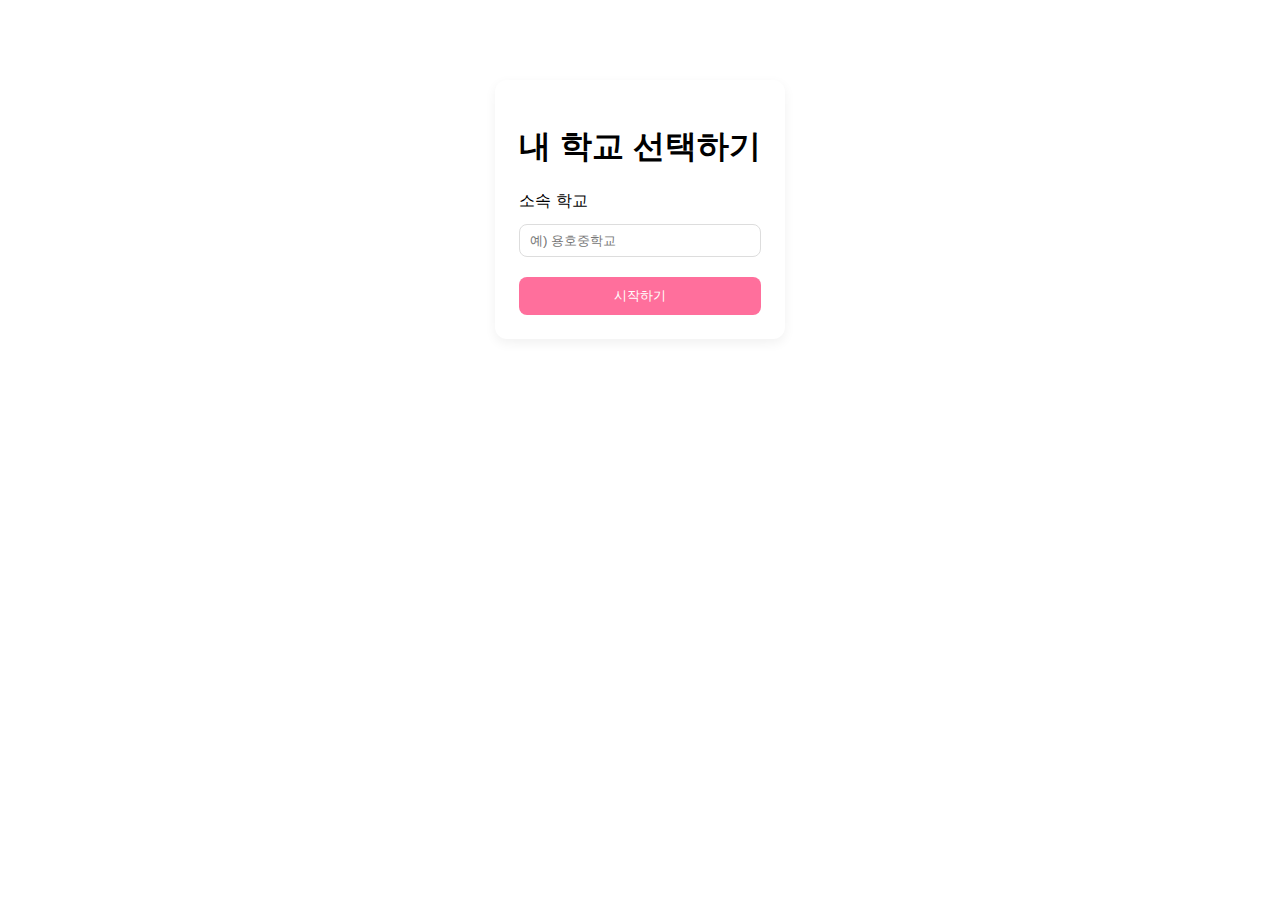
<file: src/main/resources/static/index.html>
<!DOCTYPE html>
<html lang="ko">
<head>
    <meta charset="UTF-8">
    <meta name="viewport" content="width=device-width, initial-scale=1.0">
    <title>학교 선택</title>
    <link rel="stylesheet" href="styles.css">
</head>
<body>
<div class="school-container">
    <h1>내 학교 선택하기</h1>

    <form id="schoolForm" class="school-form">
        <label for="schoolInput">소속 학교</label>
        <input
                type="text"
                id="schoolInput"
                placeholder="예) 용호중학교"
                required
        />

        <button type="submit">시작하기</button>
    </form>
</div>

<script>
    function generateInviteCode() {
        const chars = 'ABCDEFGHIJKLMNOPQRSTUVWXYZ0123456789';
        let code = '';
        for (let i = 0; i < 8; i++) {
            const idx = Math.floor(Math.random() * chars.length);
            code += chars.charAt(idx);
        }
        return code;
    }

    document.addEventListener('DOMContentLoaded', () => {
        const form = document.getElementById('schoolForm');

        form.addEventListener('submit', (e) => {
            e.preventDefault();

            const school = document.getElementById('schoolInput').value.trim();
            if (!school) {
                alert('학교 이름을 입력해 주세요.');
                return;
            }

            // 학교 이름 저장
            localStorage.setItem('schoolName', school);

            // 초대코드가 없을 때만 새로 생성 (한 번 생성 후 재사용)
            let inviteCode = localStorage.getItem('inviteCode');
            if (!inviteCode) {
                inviteCode = generateInviteCode();
                localStorage.setItem('inviteCode', inviteCode);
            }

            // 메인 페이지(지금 main.html)로 이동
            window.location.href = 'main.html';
        });
    });
</script>
</body>
</html>
</file>
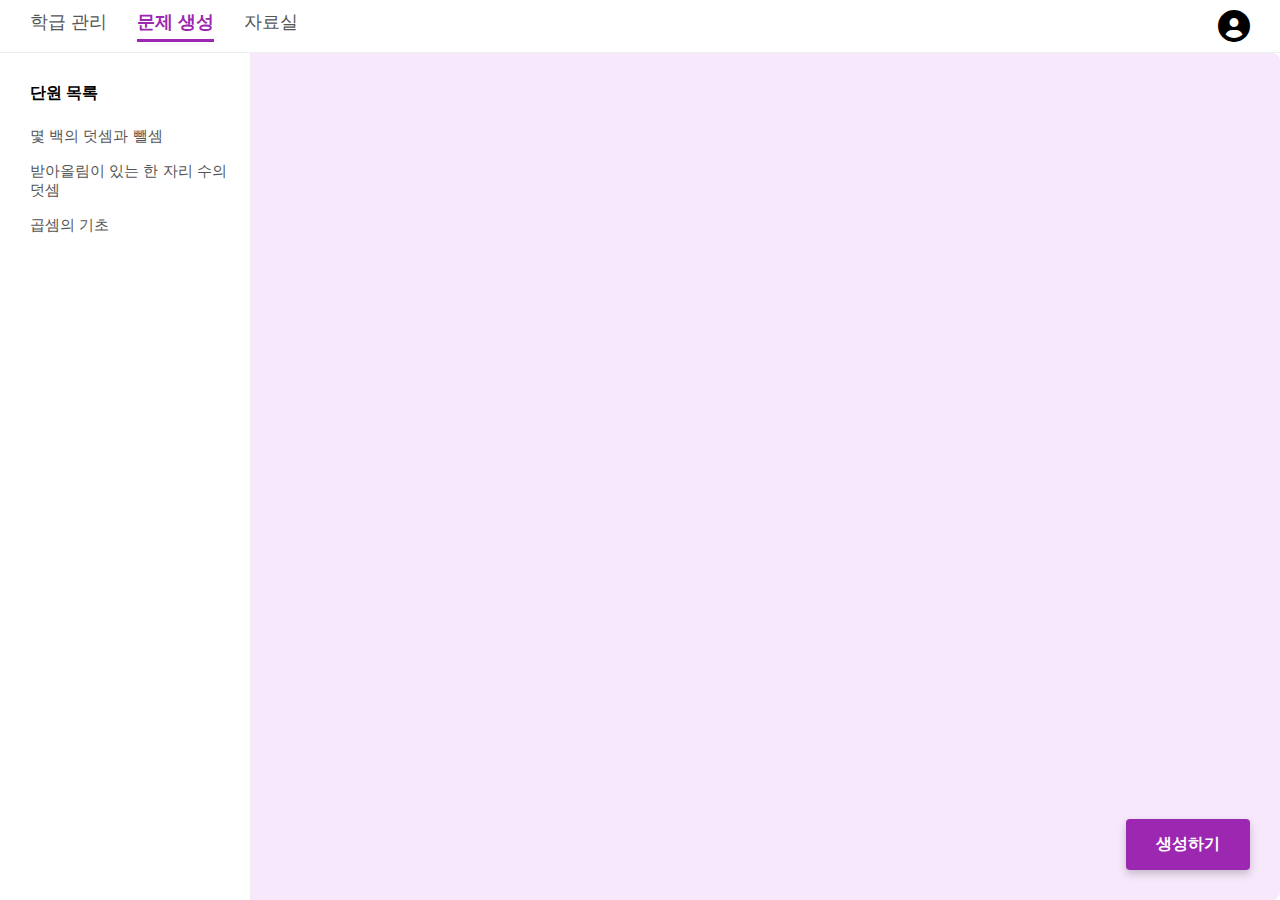
<file: src/main/resources/static/generate.html>
<!DOCTYPE html>
<html lang="ko">
<head>
  <meta charset="UTF-8">
  <meta name="viewport" content="width=device-width, initial-scale=1.0">
  <title>문제 생성</title>
  <link rel="stylesheet" href="https://cdnjs.cloudflare.com/ajax/libs/font-awesome/6.0.0-beta3/css/all.min.css">
  <link rel="stylesheet" href="styles.css">
  <link rel="stylesheet" href="generate.css"> </head>
<body>
<header class="navbar">
  <div class="nav-links">
    <a href="main.html" class="nav-item">학급 관리</a>
    <a href="#" class="nav-item active">문제 생성</a>
    <a href="#" class="nav-item">자료실</a>
  </div>
  <div class="user-profile">
    <i class="fas fa-user-circle fa-2x"></i>
  </div>
</header>

<div class="main-container">
  <aside class="sidebar">
    <div class="sidebar-section">
      <div class="sidebar-title">
        <span>단원 목록</span>
      </div>
      <nav class="unit-list" id="unitSidebarList">
      </nav>
    </div>
  </aside>

  <main class="content">
    <div class="pink-background generate-background">
      <button id="openModalButton" class="generate-button">
        생성하기
      </button>
    </div>
  </main>
</div>

<div id="generationModal" class="modal">
  <div class="modal-content">
    <div class="modal-header">
      <h2>문제 생성 설정</h2>
      <span class="close-button">&times;</span>
    </div>
    <div class="modal-body">
      <form id="problemGenerationForm">
        <div class="form-group">
          <label for="unit">단원 선택</label>
          <select id="unit" required>
            <option value="" disabled selected>단원을 선택하세요</option>

            <option value="몇백의 덧셈과 뺄셈">몇 백의 덧셈과 뺄셈</option>
            <option value="받아올림이 있는 한 자리 수의 덧셈">받아올림이 있는 한 자리 수의 덧셈</option>
            <option value="곱셈의 기초">곱셈의 기초</option>
          </select>
        </div>

        <div class="form-group">
          <label for="type">유형</label>
          <select id="type" required>
            <option value="" disabled selected>유형을 선택하세요</option>
            <option value="basic">기초 계산</option>
            <option value="word">문장제</option>
          </select>
        </div>

        <div class="form-group">
          <label for="count">문제 개수</label>
          <input type="number" id="count" min="1" max="50" required>
        </div>

        <div class="modal-footer">
          <button type="submit" id="submitButton" class="modal-submit-button">
            <span id="submitText">문제 생성</span>
            <span id="loadingSpinner" class="spinner-border"></span>
          </button>
        </div>
      </form>
    </div>
  </div>
</div>

<div id="reviewModal" class="modal">
  <div class="modal-content review-content">
    <div class="modal-header">
      <h2>생성된 문제 검토</h2>
      <span id="closeReviewModal" class="close-button">&times;</span>
    </div>
    <div class="modal-body">
      <div id="generatedProblemList" class="generated-problem-list">
      </div>
    </div>
    <div class="modal-footer review-footer">
      <button id="cancelGeneration" class="modal-cancel-button">취소</button>
      <button id="saveProblems" class="modal-submit-button">저장</button>
    </div>
  </div>
</div>
<script src="generate.js"></script>
</body>
</html>
</file>
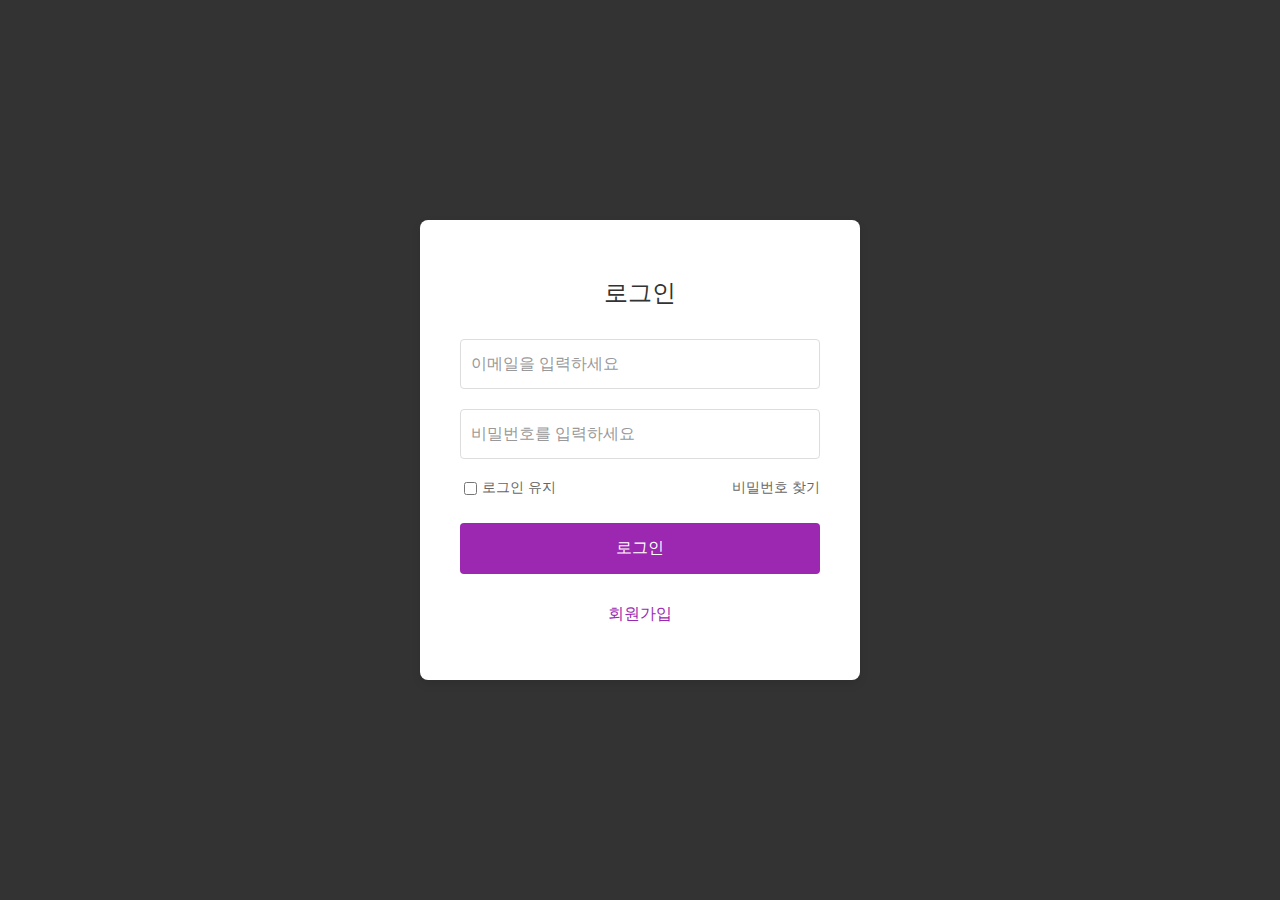
<file: src/main/resources/static/login.html>
<!DOCTYPE html>
<html lang="ko">
<head>
    <meta charset="UTF-8">
    <meta name="viewport" content="width=device-width, initial-scale=1.0">
    <title>로그인</title>
    <link rel="stylesheet" href="login.css"> </head>
<body>
<div class="login-container">
    <div class="login-box">
        <h1>로그인</h1>

        <form>
            <div class="input-group">
                <input type="email" id="email" placeholder="이메일을 입력하세요" required>
            </div>

            <div class="input-group">
                <input type="password" id="password" placeholder="비밀번호를 입력하세요" required>
            </div>

            <div class="options">
                <label>
                    <input type="checkbox" id="remember-me">
                    로그인 유지
                </label>
                <a href="#" class="find-password">비밀번호 찾기</a>
            </div>

            <button type="submit" class="login-button">로그인</button>

            <button type="button" class="signup-button">회원가입</button>
        </form>
    </div>
</div>
</body>
</html>
</file>
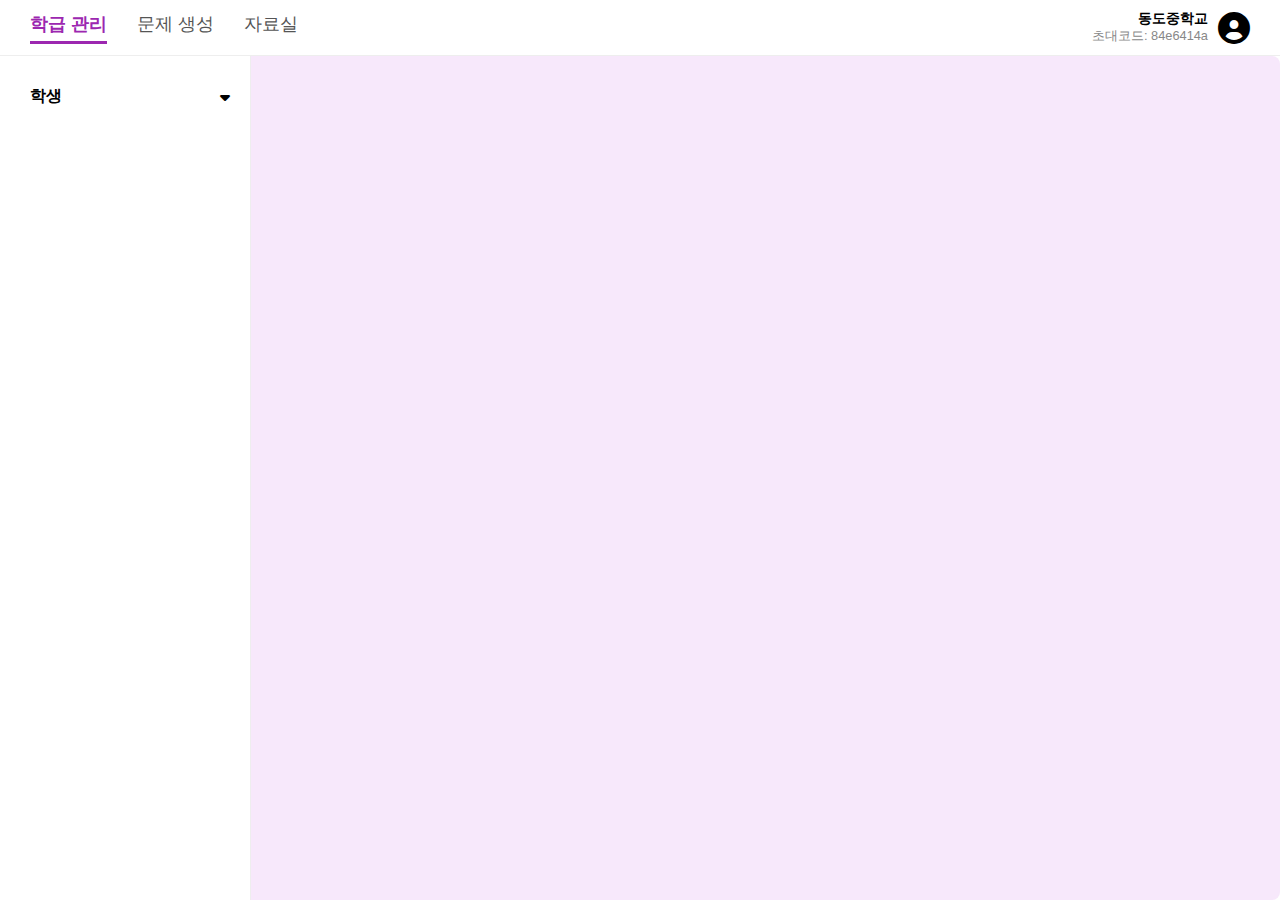
<file: src/main/resources/static/main.html>
<!DOCTYPE html>
<html lang="ko">
<head>
  <meta charset="UTF-8">
  <meta name="viewport" content="width=device-width, initial-scale=1.0">
  <title>학급 관리 - 메인</title>
  <link rel="stylesheet" href="https://cdnjs.cloudflare.com/ajax/libs/font-awesome/6.0.0-beta3/css/all.min.css">
  <link rel="stylesheet" href="./styles.css">
</head>
<body>
<header class="navbar">
  <div class="nav-links">
    <a href="#" class="nav-item active">학급 관리</a>
    <a href="./generate.html" class="nav-item">문제 생성</a>
    <a href="#" class="nav-item">자료실</a>
  </div>

  <div class="user-profile">
    <div class="school-info">
      <div id="schoolNameDisplay" class="school-name">학교 미선택</div>
      <div id="inviteCodeDisplay" class="invite-code">초대코드: -</div>
    </div>
    <i class="fas fa-user-circle fa-2x"></i>
  </div>
</header>

<div class="main-container">
  <aside class="sidebar">
    <div class="sidebar-section">
      <div class="sidebar-title">
        <span>학생</span>
        <i class="fas fa-caret-down"></i>
      </div>
      <nav class="student-list" id="studentList">
      </nav>
    </div>
  </aside>

  <main class="content">
    <div class="pink-background">
      <div class="student-card-grid" id="studentCardGrid">
      </div>
    </div>
  </main>
</div>

<script>
  document.addEventListener('DOMContentLoaded', () => {
    const schoolNameEl = document.getElementById('schoolNameDisplay');
    const inviteCodeEl = document.getElementById('inviteCodeDisplay');

    let schoolName = '동도중학교';
    let inviteCode = '84e6414a';

    schoolNameEl.textContent = schoolName;
    inviteCodeEl.textContent = `초대코드: ${inviteCode}`;
  });

  function generateInviteCode() {
    const chars = 'ABCDEFGHIJKLMNOPQRSTUVWXYZ0123456789';
    let code = '';
    for (let i = 0; i < 8; i++) {
      const idx = Math.floor(Math.random() * chars.length);
      code += chars.charAt(idx);
    }
    return code;
  }

  // 학생 데이터 예시 (실제로는 서버에서 받아올 데이터)
  const students = [
    // { id: 1, name: "학생 1" },
    // { id: 2, name: "학생 2" }
  ];

  // 페이지 로드 시 학생 목록이 비어 있도록 함수를 실행하지 않거나,
  // 빈 배열을 사용합니다.

  // 참고: 학생 데이터를 동적으로 추가하는 함수 예시 (필요 시 사용)
  function renderStudents(studentData) {
    const studentList = document.getElementById('studentList');
    const cardGrid = document.getElementById('studentCardGrid');

    // 기존 목록 초기화
    studentList.innerHTML = '';
    cardGrid.innerHTML = '';

    studentData.forEach((student, index) => {
      // 1. 사이드바 목록 항목 생성
      const listItem = document.createElement('a');
      listItem.href = `#student-${student.id}`;
      listItem.className = 'student-item';
      // 첫 번째 항목에만 active 클래스 추가 (선택 사항)
      if (index === 0) {
        listItem.classList.add('active');
      }
      listItem.textContent = student.name;
      studentList.appendChild(listItem);

      // 2. 메인 콘텐츠 카드 생성
      const card = document.createElement('div');
      card.className = 'student-card';
      card.innerHTML = `
                    <div class="card-content"></div>
                    <div class="card-footer">
                        <span>${student.name}</span>
                        <i class="fas fa-ellipsis-v"></i>
                    </div>
                `;
      cardGrid.appendChild(card);
    });
  }

  // 초기 로드 시, 학생 데이터가 없으므로 화면은 비어 있습니다.
  // renderStudents(students);
</script>
</body>
</html>
</file>
<file: src/main/resources/static/styles.css>
/* 전역 스타일 */
body {
    font-family: Arial, sans-serif;
    margin: 0;
    padding: 0;
    /* ⚠️ 수정: 바깥쪽 배경을 흰색으로 변경하거나, 컨테이너가 꽉 채우도록 설정 */
    background-color: white;
    display: flex;
    flex-direction: column;
    min-height: 100vh;
}

/* 1. 상단 내비게이션 바 */
.navbar {
    display: flex;
    justify-content: space-between;
    align-items: center;
    background-color: white;
    padding: 10px 30px;
    border-bottom: 1px solid #eee;
}

.nav-links {
    display: flex;
    gap: 30px;
}

.nav-item {
    text-decoration: none;
    color: #555;
    font-size: 18px;
    padding-bottom: 5px;
}

.nav-item.active {
    color: #9c27b0; /* ⚠️ 수정: 활성화된 텍스트 색상을 보라색으로 변경 */
    font-weight: bold;
    border-bottom: 3px solid #9c27b0; /* 보라색 밑줄 유지 */
}

.user-profile {
    display: flex;
    align-items: center;
    gap: 10px;
    white-space: nowrap;
}

/* 2. 전체 레이아웃 컨테이너 (사이드바 + 메인 콘텐츠) */
.main-container {
    display: flex;
    flex: 1;
    background-color: white;
    /* ⚠️ 수정: 좌우 마진 및 box-shadow 제거하여 전체 너비를 사용 */
    margin: 0;
    border-radius: 0;
    box-shadow: none;
}

/* 3. 좌측 사이드바 */
.sidebar {
    width: 200px;
    /* padding: 30px 20px 30px 30px; -> 이미지와 더 유사하도록 수정 */
    padding: 30px 20px 30px 30px;
    flex-shrink: 0;
    border-right: 1px solid #eee;
}

.sidebar-title {
    display: flex;
    justify-content: space-between;
    align-items: center;
    font-size: 16px;
    font-weight: bold;
    color: black;
    margin-bottom: 15px;
}

.sidebar-title .fa-caret-down {
    color: black;
}

.student-list {
    display: flex;
    flex-direction: column;
}

.student-item {
    text-decoration: none;
    color: #555;
    padding: 8px 0;
    font-size: 15px;
}

.student-item.active {
    color: black;
    font-weight: bold;
}

/* 4. 메인 콘텐츠 영역 및 연한 핑크 배경 */
.content {
    flex-grow: 1;
    /* padding: 30px; -> 이미지와 더 유사하도록 수정 */
    padding: 0;
    background-color: white;
}

.pink-background {
    background-color: #f7e8fb; /* 연한 핑크색 배경 */
    height: 100%;
    /* ⚠️ 수정: 이미지에 맞춰 좌측 상단 모서리만 둥글지 않게, 나머지는 둥글게 */
    border-radius: 0 8px 8px 0;
    box-sizing: border-box;
    min-height: 100%; /* 부모 컨테이너 높이 꽉 채움 */
    margin-left: 0; /* 사이드바와 붙도록 마진 제거 */
}

/* (학생 카드 관련 스타일은 동적 추가 시 필요하므로 여기서는 생략합니다) */

.student-card-grid {
    display: grid;
    grid-template-columns: repeat(auto-fill, minmax(180px, 1fr));
    gap: 30px;
    padding: 30px; /* 핑크 배경 내부에 여백 추가 */
}

.student-card {
    background-color: white;
    border: 1px solid #ddd;
    border-radius: 8px;
    overflow: hidden;
    display: flex;
    flex-direction: column;
    box-shadow: 0 2px 5px rgba(0, 0, 0, 0.05);
    height: 220px;
}

.card-content {
    flex-grow: 1;
}

.card-footer {
    display: flex;
    justify-content: space-between;
    align-items: center;
    padding: 10px 15px;
    border-top: 1px solid #eee;
    font-size: 14px;
    font-weight: bold;
}

.school-container {
    max-width: 400px;
    margin: 80px auto;
    padding: 24px;
    border-radius: 12px;
    box-shadow: 0 4px 12px rgba(0,0,0,0.06);
    background: #fff;
}

.school-form {
    display: flex;
    flex-direction: column;
    gap: 12px;
}

.school-form input {
    padding: 8px 10px;
    border-radius: 8px;
    border: 1px solid #ddd;
}

.school-form button {
    margin-top: 8px;
    padding: 10px;
    border-radius: 8px;
    border: none;
    background: #ff6f9c;
    color: white;
    cursor: pointer;
}

.school-info {
    display: flex;
    flex-direction: column;
    text-align: right;
    font-size: 0.85rem;
}

.school-name {
    font-weight: 600;
}

.invite-code {
    color: #888;
    font-size: 0.8rem;
}
</file>
<file: src/main/resources/static/generate.css>
/* generate.css */

/* 1. 생성 페이지 레이아웃 조정 */
/* 문제 생성 페이지의 핑크 배경은 버튼 위치를 위해 relative로 설정합니다. */
.generate-background {
    position: relative;
    padding: 30px;
}

/* 2. 생성하기 버튼 스타일 및 위치 */
.generate-button {
    /* 오른쪽 하단 고정 위치 */
    position: absolute;
    bottom: 30px;
    right: 30px;

    /* 스타일 */
    background-color: #9c27b0; /* 보라색 */
    color: white;
    border: none;
    border-radius: 4px;
    padding: 15px 30px;
    font-size: 16px;
    font-weight: bold;
    cursor: pointer;
    box-shadow: 0 4px 8px rgba(0, 0, 0, 0.2);
    transition: background-color 0.3s;
    z-index: 10; /* 다른 요소 위에 표시 */
}

.generate-button:hover {
    background-color: #7b1fa2;
}

/* --- 모달(Modal) 스타일 --- */

/* 모달 전체 배경 */
.modal {
    display: none; /* 초기에는 숨김 */
    position: fixed;
    z-index: 20; /* 가장 위에 위치 */
    left: 0;
    top: 0;
    width: 100%;
    height: 100%;
    overflow: auto;
    background-color: rgba(0, 0, 0, 0.4); /* 투명한 검은색 배경 */
}

/* 모달 내용 박스 */
.modal-content {
    background-color: #fefefe;
    margin: 10% auto; /* 화면 중앙에 위치 (수직, 수평) */
    padding: 20px;
    border-radius: 8px;
    width: 90%;
    max-width: 500px; /* 최대 너비 설정 */
    box-shadow: 0 5px 15px rgba(0, 0, 0, 0.3);
}

.modal-header {
    display: flex;
    justify-content: space-between;
    align-items: center;
    border-bottom: 1px solid #eee;
    padding-bottom: 10px;
    margin-bottom: 20px;
}

.modal-header h2 {
    margin: 0;
    font-size: 20px;
}

/* 닫기 버튼 */
.close-button {
    color: #aaa;
    font-size: 28px;
    font-weight: bold;
    cursor: pointer;
}

.close-button:hover,
.close-button:focus {
    color: #333;
    text-decoration: none;
}

/* 폼 요소 스타일 */
.form-group {
    margin-bottom: 20px;
}

.form-group label {
    display: block;
    margin-bottom: 8px;
    font-weight: bold;
    color: #333;
}

.form-group select,
.form-group input[type="number"] {
    width: 100%;
    padding: 10px;
    border: 1px solid #ddd;
    border-radius: 4px;
    box-sizing: border-box;
    font-size: 16px;
}

.radio-group label {
    display: inline-block;
    font-weight: normal;
    margin-right: 15px;
}

/* 모달 하단 및 제출 버튼 */
.modal-footer {
    display: flex;
    justify-content: flex-end;
    padding-top: 15px;
    border-top: 1px solid #eee;
    margin-top: 20px;
}

.modal-submit-button {
    background-color: #9c27b0;
    color: white;
    border: none;
    border-radius: 4px;
    padding: 10px 20px;
    font-size: 16px;
    cursor: pointer;
    transition: background-color 0.3s;
}

.modal-submit-button:hover {
    background-color: #7b1fa2;
}

/* 사이드바 단원 목록 스타일 */
.unit-list {
    display: flex;
    flex-direction: column;
}

.unit-item {
    text-decoration: none;
    color: #555;
    padding: 8px 0;
    font-size: 15px;
    transition: color 0.2s;
}

.unit-item:hover {
    color: #9c27b0; /* 마우스 오버 시 보라색 */
}

.unit-item.active {
    color: black;
    font-weight: bold;
    /* 선택된 항목 강조 (선택 사항) */
    /* border-left: 3px solid #9c27b0; */
    /* padding-left: 5px; */
}

/* 메인 콘텐츠 제목 스타일 */
.content-title {
    font-size: 24px;
    margin-top: 0;
    margin-bottom: 30px;
    color: #333;
}

/* 문제 목록 컨테이너 스타일 */
.problem-list-container {
    padding-bottom: 80px; /* 생성 버튼과의 간격 확보 */
}

/* 문제 목록이 없을 때 표시될 텍스트 스타일 */
.placeholder-text {
    color: #888;
    text-align: center;
    padding-top: 50px;
    font-size: 18px;
}

.placeholder-text-small {
    color: #aaa;
    text-align: center;
    font-size: 14px;
    margin-top: 10px;
}

/* --- 문제 검토 모달 스타일 --- */

/* 검토 모달 내용 박스는 조금 더 크게 설정 */
.review-content {
    max-width: 700px;
    margin: 5% auto;
}

.review-footer {
    display: flex;
    justify-content: flex-end;
    gap: 10px; /* 버튼 사이 간격 */
}

.modal-cancel-button {
    background-color: #f0f0f0;
    color: #333;
    border: 1px solid #ddd;
    border-radius: 4px;
    padding: 10px 20px;
    font-size: 16px;
    cursor: pointer;
    transition: background-color 0.3s;
}

.modal-cancel-button:hover {
    background-color: #e0e0e0;
}

/* --- 생성된 문제 목록 스타일 --- */

.generated-problem-list {
    max-height: 400px; /* 스크롤 가능하도록 높이 제한 */
    overflow-y: auto;
    padding-right: 10px; /* 스크롤바 공간 */
}

.generated-problem-item {
    background-color: #f9f9f9;
    border: 1px solid #eee;
    padding: 15px;
    margin-bottom: 15px;
    border-radius: 6px;
}

.problem-header {
    display: flex;
    justify-content: space-between;
    font-size: 14px;
    margin-bottom: 8px;
    color: #666;
}

.problem-type {
    background-color: #e6e6fa; /* 연한 보라색 배경 */
    color: #800080;
    padding: 2px 6px;
    border-radius: 3px;
    font-size: 12px;
}

.problem-script {
    font-size: 16px;
    line-height: 1.6;
    margin: 10px 0;
}

.problem-answer {
    font-weight: bold;
    color: #28a745; /* 녹색 */
    font-size: 14px;
    border-top: 1px dashed #eee;
    padding-top: 5px;
}

.no-problems {
    text-align: center;
    color: #dc3545;
    padding: 30px;
    background-color: #fff0f0;
    border: 1px solid #f5c6cb;
    border-radius: 4px;
}

/* 로딩 스피너 기본 스타일 */
.spinner-border {
    display: none; /* 초기에는 숨김 */
    width: 1rem;
    height: 1rem;
    vertical-align: -0.125em;
    border: 0.15em solid currentColor;
    border-right-color: transparent; /* 로딩 애니메이션 효과를 위해 투명하게 설정 */
    border-radius: 50%;
    animation: spinner-border 0.75s linear infinite;
    margin-left: 0.5rem;
}

@keyframes spinner-border {
    to {
        transform: rotate(360deg);
    }
}

/* 버튼이 로딩 중일 때 텍스트를 숨기고 스피너를 보이게 합니다. */
.modal-submit-button.loading #submitText {
    display: none;
}
.modal-submit-button.loading #loadingSpinner {
    display: inline-block;
}
</file>
<file: src/main/resources/static/login.css>
/* 전체 배경 및 중앙 정렬 */
body {
    font-family: Arial, sans-serif;
    background-color: #f7e8fb; /* 이미지의 연한 핑크색 배경 */
    display: flex;
    justify-content: center;
    align-items: center;
    min-height: 100vh;
    margin: 0;
}

/* 로그인 폼 컨테이너 (어두운 배경 영역) */
.login-container {
    background-color: #333; /* 이미지의 어두운 바깥쪽 배경 */
    display: flex;
    justify-content: center;
    align-items: center;
    width: 100%;
    min-height: 100vh;
    padding: 20px;
    box-sizing: border-box;
}

/* 로그인 박스 (흰색/연한 배경 영역) */
.login-box {
    background-color: white; /* 로그인 폼의 연한 배경 */
    padding: 40px;
    border-radius: 8px;
    box-shadow: 0 4px 10px rgba(0, 0, 0, 0.1);
    width: 100%;
    max-width: 360px; /* 적당한 너비 설정 */
    text-align: center;
}

/* 제목 스타일 */
.login-box h1 {
    font-size: 24px;
    margin-bottom: 30px;
    color: #333;
    font-weight: normal;
}

/* 입력 필드 그룹 */
.input-group {
    margin-bottom: 20px;
}

/* 입력 필드 스타일 */
.login-box input[type="email"],
.login-box input[type="password"] {
    width: 100%;
    padding: 15px 10px;
    border: 1px solid #ddd;
    border-radius: 4px;
    box-sizing: border-box; /* 패딩이 너비를 초과하지 않도록 설정 */
    font-size: 16px;
    outline: none;
}

.login-box input::placeholder {
    color: #999;
}

/* 옵션 영역 (로그인 유지, 비밀번호 찾기) */
.options {
    display: flex;
    justify-content: space-between;
    align-items: center;
    margin-bottom: 25px;
    font-size: 14px;
}

.options label {
    display: flex;
    align-items: center;
    color: #666;
}

.options input[type="checkbox"] {
    margin-right: 5px;
}

.options .find-password {
    color: #666;
    text-decoration: none;
}

.options .find-password:hover {
    text-decoration: underline;
}

/* 버튼 기본 스타일 */
.login-box button {
    width: 100%;
    padding: 15px;
    border: none;
    border-radius: 4px;
    font-size: 16px;
    cursor: pointer;
    transition: background-color 0.3s;
}

/* 로그인 버튼 스타일 (보라색) */
.login-button {
    background-color: #9c27b0; /* 이미지의 보라색 버튼 */
    color: white;
    margin-bottom: 15px;
}

.login-button:hover {
    background-color: #7b1fa2;
}

/* 회원가입 버튼 스타일 (흰색 테두리) */
.signup-button {
    background-color: white;
    color: #9c27b0;
    border: 1px solid #9c27b0; /* 보라색 테두리 */
}

.signup-button:hover {
    background-color: #f3f3f3;
}
</file>
